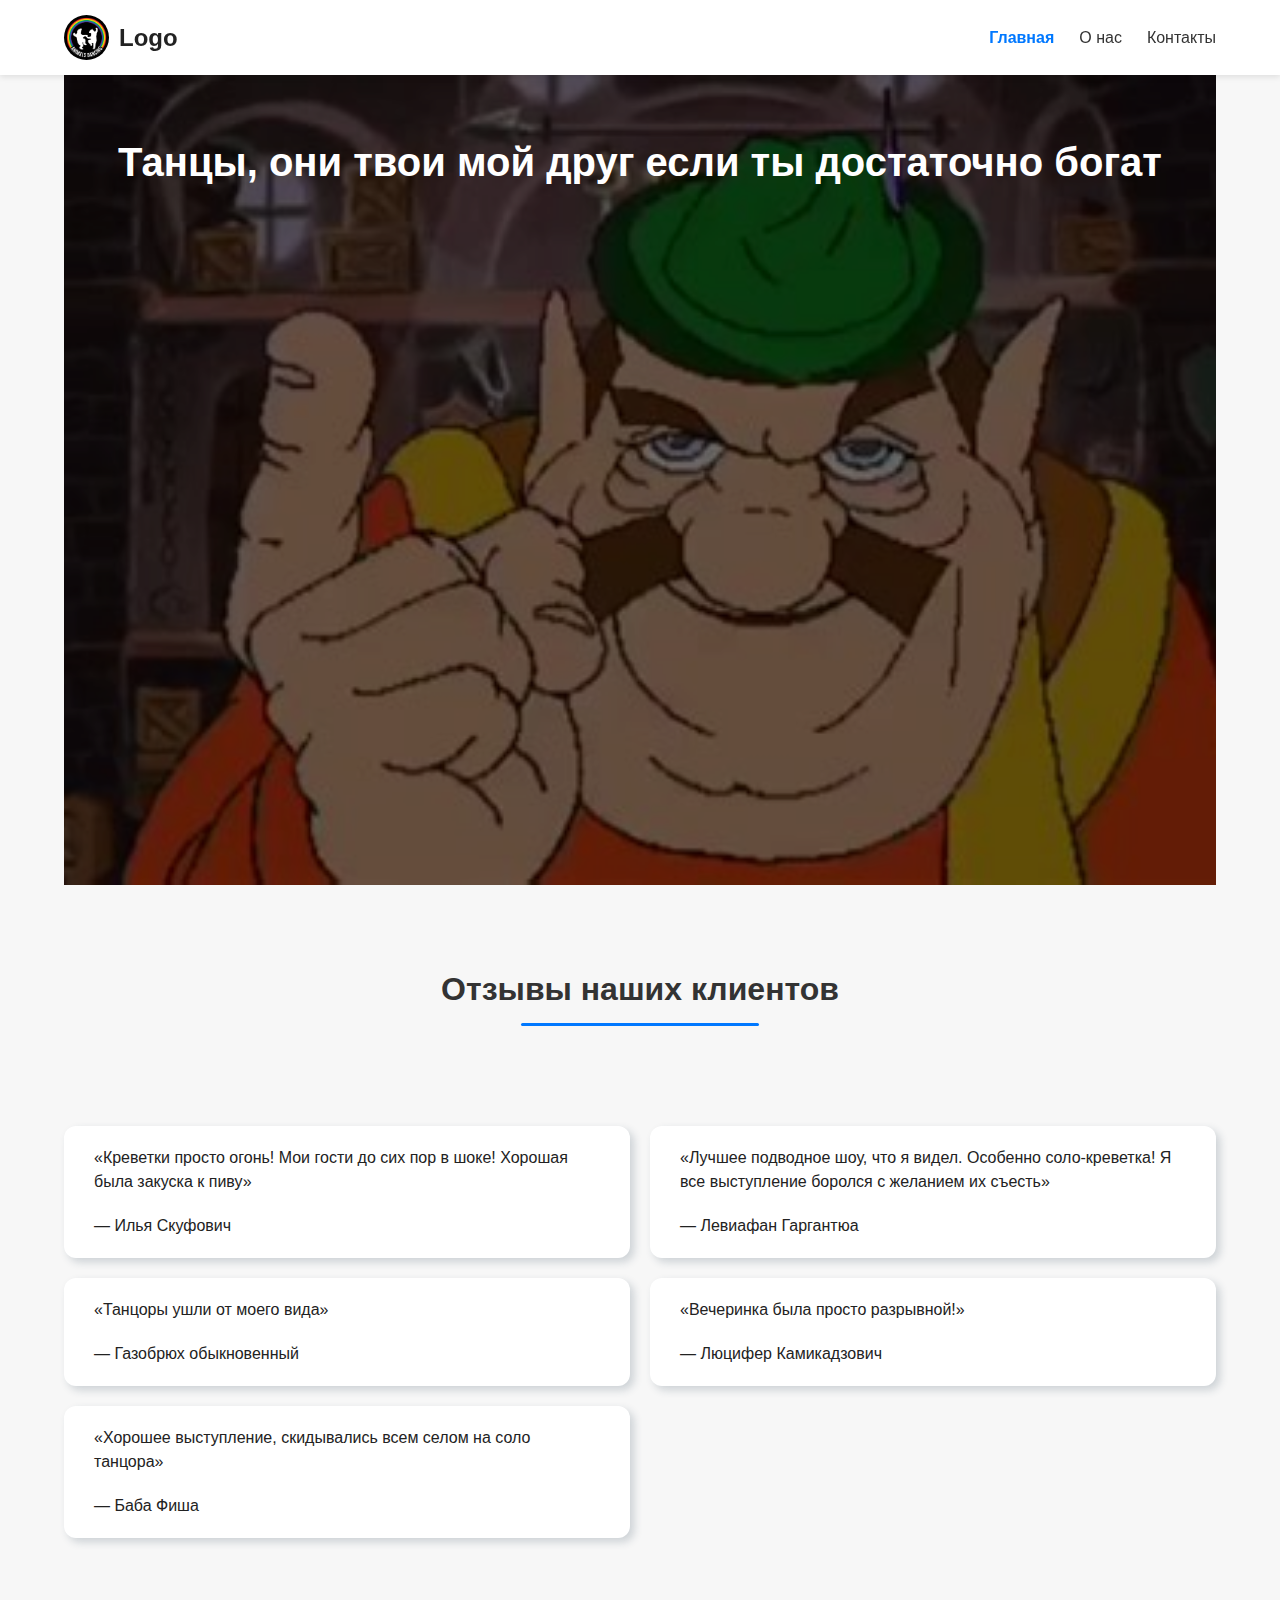
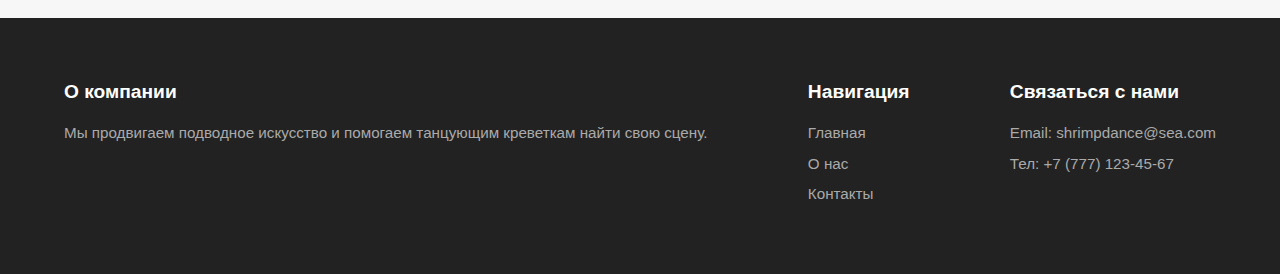
<file: index.html>
<!DOCTYPE html>
<html lang="en">
  <head>
    <meta charset="UTF-8" />
    <meta name="viewport" content="width=device-width, initial-scale=1.0" />
    <title>Главная</title>
    <link rel="stylesheet" href="style.css" />
  </head>
  <body>
    <header>
      <div class="logo">
        <img src="./images/logo.jpg" alt="" />
        <h2>Logo</h2>
      </div>
      <div id="burger">
        <div></div>
        <div></div>
        <div></div>
      </div>
      <nav class="nav">
        <ul>
          <li><a href="index.html#main" class="active">Главная</a></li>
          <li><a href="about.html">О нас</a></li>
          <li><a href="contact.html">Контакты</a></li>
        </ul>
      </nav>
    </header>

    <main>
      <section id="main">
        <div class="container">
          <div class="hero-container">
            <img src="./images/morshy.jpg" />
            <div class="black"></div>
            <div class="hero-text">
              <h2>Танцы, они твои мой друг если ты достаточно богат</h2>
            </div>
          </div>
        </div>
      </section>

      <section id="reviews">
        <div class="container">
          <div class="sect-text">
            <h2>Отзывы наших клиентов</h2>
          </div>
          <div class="reviews">
            <div class="review">
              <p>«Креветки просто огонь! Мои гости до сих пор в шоке! Хорошая была закуска к пиву»</p>
              <span>— Илья Скуфович</span>
            </div>
            <div class="review">
              <p>
                «Лучшее подводное шоу, что я видел. Особенно соло-креветка! Я все выступление боролся с желанием их съесть»
              </p>
              <span>— Левиафан Гаргантюа</span>
            </div>
            <div class="review">
              <p>«Танцоры ушли от моего вида»</p>
              <span>— Газобрюх обыкновенный</span>
            </div>
            <div class="review">
              <p>«Вечеринка была просто разрывной!»</p>
              <span>— Люцифер Камикадзович</span>
            </div>
            <div class="review">
              <p>«Хорошее выступление, скидывались всем селом на соло танцора»</p>
              <span>— Баба Фиша</span>
            </div>
          </div>
        </div>
      </section>
    </main>
    <footer>
      <div class="container">
        <div class="footer-main-content">
          <div class="footer-column">
            <h2>О компании</h2>
            <p>
              Мы продвигаем подводное искусство и помогаем танцующим креветкам
              найти свою сцену.
            </p>
          </div>
          <div class="footer-column">
            <h2>Навигация</h2>
            <a href="index.html">Главная</a>
            <a href="about.html">О нас</a>
            <a href="contact.html">Контакты</a>
          </div>
          <div class="footer-column">
            <h2>Связаться с нами</h2>
            <p>Email: shrimpdance@sea.com</p>
            <p>Тел: +7 (777) 123-45-67</p>
          </div>
        </div>
      </div>
    </footer>
  </body>
  <script src="./script.js"></script>
</html>
</file>
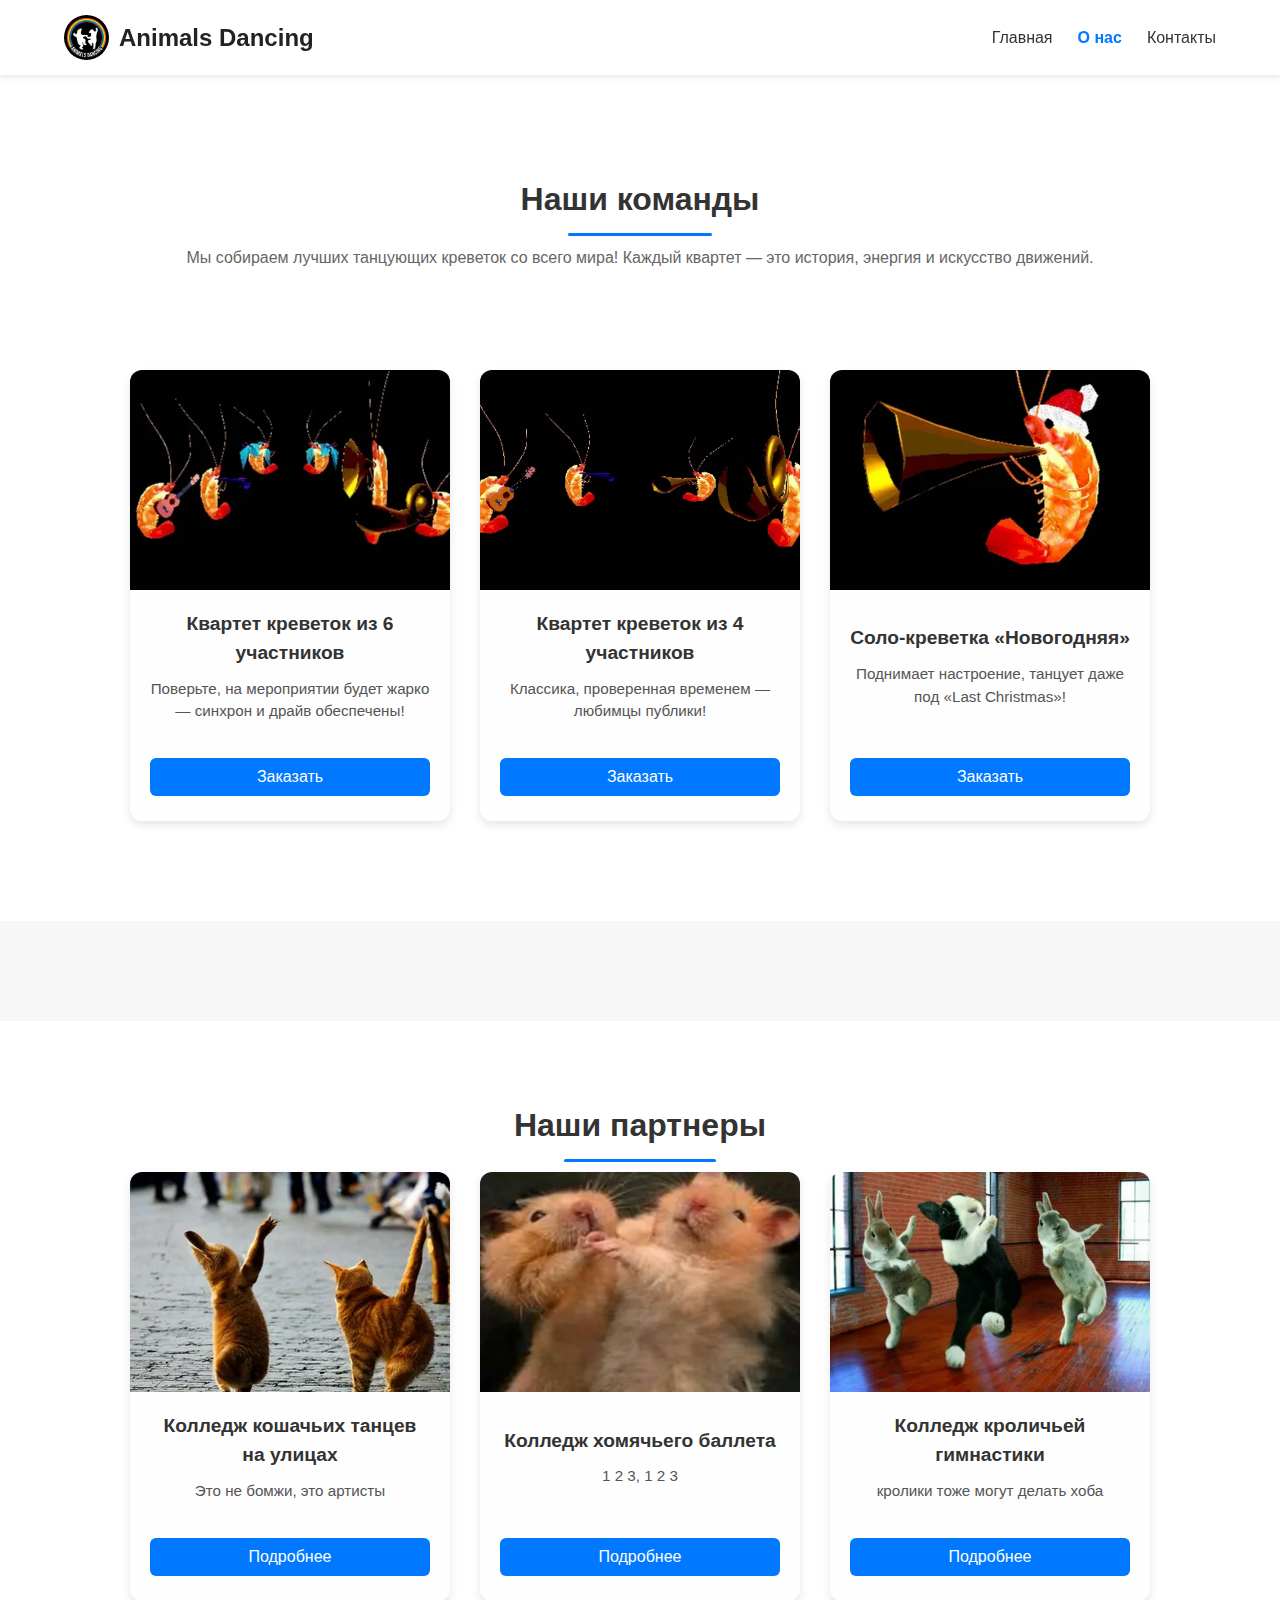
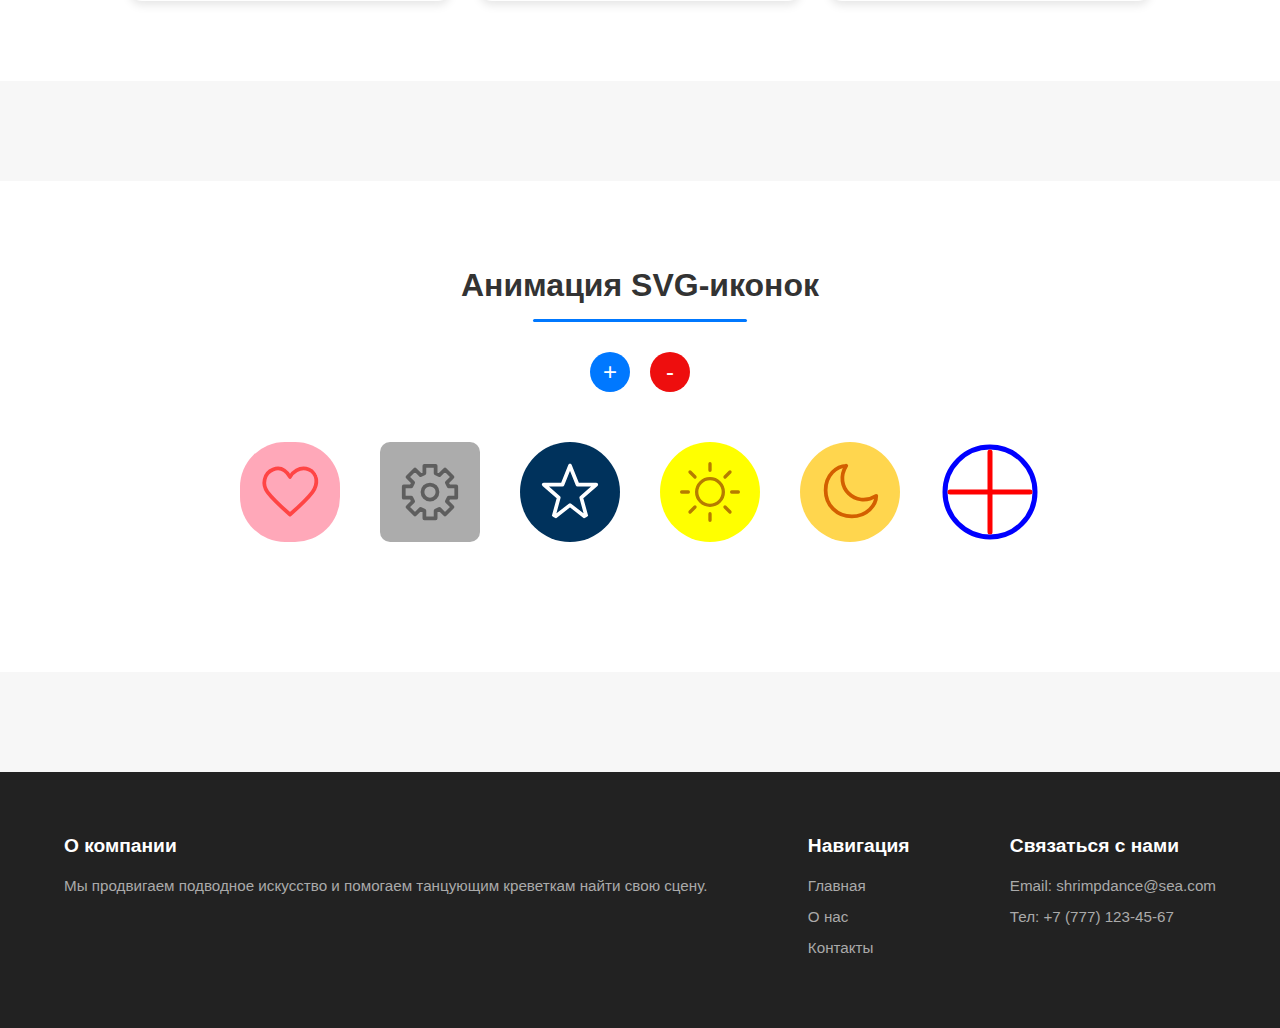
<file: about.html>
<!DOCTYPE html>
<html lang="ru">

<head>
  <meta charset="UTF-8">
  <meta name="viewport" content="width=device-width, initial-scale=1.0">
  <title>О нас</title>
  <link rel="stylesheet" href="style.css">
  <meta name="description" content="страница сайта c информацией о animal dance">
  <meta name="keywords" content="танцы, креветки, партнеры, шоу, подводное искусство, команды">
  <meta name="author" content="Данил">
  <link rel="icon" href="images/logo.jpg" type="image/png">
  <script async src="https://www.googletagmanager.com/gtag/js?id=G-8C5EB3PJE7"></script>
  <script>
    window.dataLayer = window.dataLayer || [];
    function gtag() {
      dataLayer.push(arguments);
    }
    gtag("js", new Date());

    gtag("config", "G-8C5EB3PJE7");
  </script>
</head>

<body>
  <header>
    <div class="logo">
      <img src="./images/logo.jpg" alt="лого сайта">
      <h2>Animals Dancing</h2>
    </div>
    <div id="burger">
      <div></div>
      <div></div>
      <div></div>
    </div>
    <nav class="nav">
      <ul>
        <li><a href="index.html#main">Главная</a></li>
        <li><a href="about.html" class="active">О нас</a></li>
        <li><a href="contact.html">Контакты</a></li>
      </ul>
    </nav>
  </header>

  <main>
    <section id="about">
      <div class="container">
        <div class="sect-text">
          <h2>Наши команды</h2>
          <p style="margin-top: 10px; color: #666">
            Мы собираем лучших танцующих креветок со всего мира! Каждый
            квартет — это история, энергия и искусство движений.
          </p>
        </div>
        <div class="comands-cards">
          <div class="card">
            <div class="img-container">
              <img src="./images/fullshrimp.png" alt="квартет 6 креветок">
            </div>
            <div class="content">
              <h2>Квартет креветок из 6 участников</h2>
              <p>
                Поверьте, на мероприятии будет жарко — синхрон и драйв
                обеспечены!
              </p>
            </div>
            <button>Заказать</button>
          </div>
          <div class="card">
            <div class="img-container">
              <img src="./images/4 shrimp.png" alt="квартет 4 креветок">
            </div>
            <div class="content">
              <h2>Квартет креветок из 4 участников</h2>
              <p>Классика, проверенная временем — любимцы публики!</p>
            </div>
            <button>Заказать</button>
          </div>
          <div class="card">
            <div class="img-container">
              <img src="./images/new year shrimp.png" alt="квартет соло креветки">
            </div>
            <div class="content">
              <h2>Соло-креветка «Новогодняя»</h2>
              <p>Поднимает настроение, танцует даже под «Last Christmas»!</p>
            </div>
            <button>Заказать</button>
          </div>
        </div>
      </div>

    </section>
    <section id="partners">
      <div class="container">
        <div class="container">
          <div class="sect-text">
            <h2>Наши партнеры</h2>
          </div>
          <div class="comands-cards">
            <div class="card">
              <div class="img-container">
                <img src="./images/cats.png" alt="фото танцующих котов">
              </div>
              <div class="content">
                <h2>Колледж кошачьих танцев на улицах</h2>
                <p>Это не бомжи, это артисты</p>
              </div>
              <button>Подробнее</button>
            </div>
            <div class="card">
              <div class="img-container">
                <img src="./images/hamsters.png" alt="фото танцующих хомяков">
              </div>
              <div class="content">
                <h2>Колледж хомячьего баллета</h2>
                <p>1 2 3, 1 2 3</p>
              </div>
              <button>Подробнее</button>
            </div>
            <div class="card">
              <div class="img-container">
                <img src="./images/rabbits.png" alt="фото танцующих кроликов">
              </div>
              <div class="content">
                <h2>Колледж кроличьей гимнастики</h2>
                <p>кролики тоже могут делать хоба</p>
              </div>
              <button>Подробнее</button>
            </div>
          </div>
        </div>
    </section>
    <section id="partners">
      <div class="container">
        <div class="container">
          <div class="sect-text">
            <h2>Анимация SVG-иконок</h2>
          </div>
          <div class="btn-container">

            <button class="btn-plus">+</button>
            <button class="btn-minus">-</button>
          </div>
          <div class="icons">
            <svg class="icon heart" xmlns="http://www.w3.org/2000/svg" width="32" height="32" viewBox="0 0 32 32">
              <title>Сердце</title>
              <path fill="none" stroke="currentColor" stroke-linecap="round" stroke-linejoin="round" stroke-width="2"
                class="draw" d="M4 16C1 12 2 6 7 4s8 2 9 4c1-2 5-6 10-4s5 8 2 12s-12 12-12 12s-9-8-12-12" />
            </svg>
            <svg class="icon gear" xmlns="http://www.w3.org/2000/svg" width="32" height="32" viewBox="0 0 32 32">
              <title>Шестеренка</title>
              <g fill="none" class="draw" stroke="currentColor" stroke-linecap="round" stroke-linejoin="round"
                stroke-width="2">
                <path class="draw"
                  d="M13 2v4l-2 1l-3-3l-4 4l3 3l-1 2H2v6h4l1 2l-3 3l4 4l3-3l2 1v4h6v-4l2-1l3 3l4-4l-3-3l1-2h4v-6h-4l-1-2l3-3l-4-4l-3 3l-2-1V2Z" />
                <circle cx="16" cy="16" r="4" />
              </g>
            </svg>
            <svg class="icon star" xmlns="http://www.w3.org/2000/svg" width="32" height="32" viewBox="0 0 32 32">
              <title>Звезда</title>
              <path fill="none" stroke="currentColor" stroke-linecap="round" stroke-linejoin="round" stroke-width="2"
                class="draw" d="m16 2l4 10h10l-8 7l3 11l-9-7l-9 7l3-11l-8-7h10Z" />
            </svg>
            <svg class="icon sun" xmlns="http://www.w3.org/2000/svg" width="24" height="24" viewBox="0 0 24 24">
              <title>Солнце</title>
              <g fill="none" stroke="currentColor">
                <path class="draw" d="M12 16c-2.206 0-4-1.794-4-4s1.794-4 4-4s4 1.794 4 4s-1.794 4-4 4Z" />
                <path stroke-linecap="round" class="draw"
                  d="M12 3.5v2m8.5 6.5h-2m-13 0h-2m8.5 6.5v2m4.5-13L18 6M6 18l1.5-1.5M6 6l1.5 1.5m9 9L18 18" />
              </g>
            </svg>
            <svg class="icon moon" xmlns="http://www.w3.org/2000/svg" width="32" height="32" viewBox="0 0 32 32">
              <title>Луна</title>
              <path fill="none" stroke="currentColor" stroke-linecap="round" stroke-linejoin="round" stroke-width="2"
                class="draw" d="M14 2C9 2 3 7 3 15s6 14 14 14s13-6 13-11C19 25 7 13 14 2" />
            </svg>
            <svg class="icon my-icon" width="100" height="100" viewBox="0 0 100 100" xmlns="http://www.w3.org/2000/svg">
              <title>Крест в круге</title>
              <circle class="my-circle" cx="50" cy="50" r="45" fill="none" stroke="currentColor" stroke-width="5" />
              <line class="my-line" x1="50" y1="10" x2="50" y2="90" stroke="currentColor" stroke-width="5"
                stroke-linecap="round" />
              <line class="my-line" x1="10" y1="50" x2="90" y2="50" stroke="currentColor" stroke-width="5"
                stroke-linecap="round" />
            </svg>


          </div>
    </section>
  </main>

  <footer>
    <div class="container">
      <div class="footer-main-content">
        <div class="footer-column">
          <h2>О компании</h2>
          <p>
            Мы продвигаем подводное искусство и помогаем танцующим креветкам
            найти свою сцену.
          </p>
        </div>
        <div class="footer-column">
          <h2>Навигация</h2>
          <a href="index.html">Главная</a>
          <a href="about.html">О нас</a>
          <a href="contact.html">Контакты</a>
        </div>
        <div class="footer-column">
          <h2>Связаться с нами</h2>
          <p>Email: shrimpdance@sea.com</p>
          <p>Тел: +7 (777) 123-45-67</p>
        </div>
      </div>
    </div>
  </footer>

  <script src="./script.js"></script>
</body>

</html>
</file>
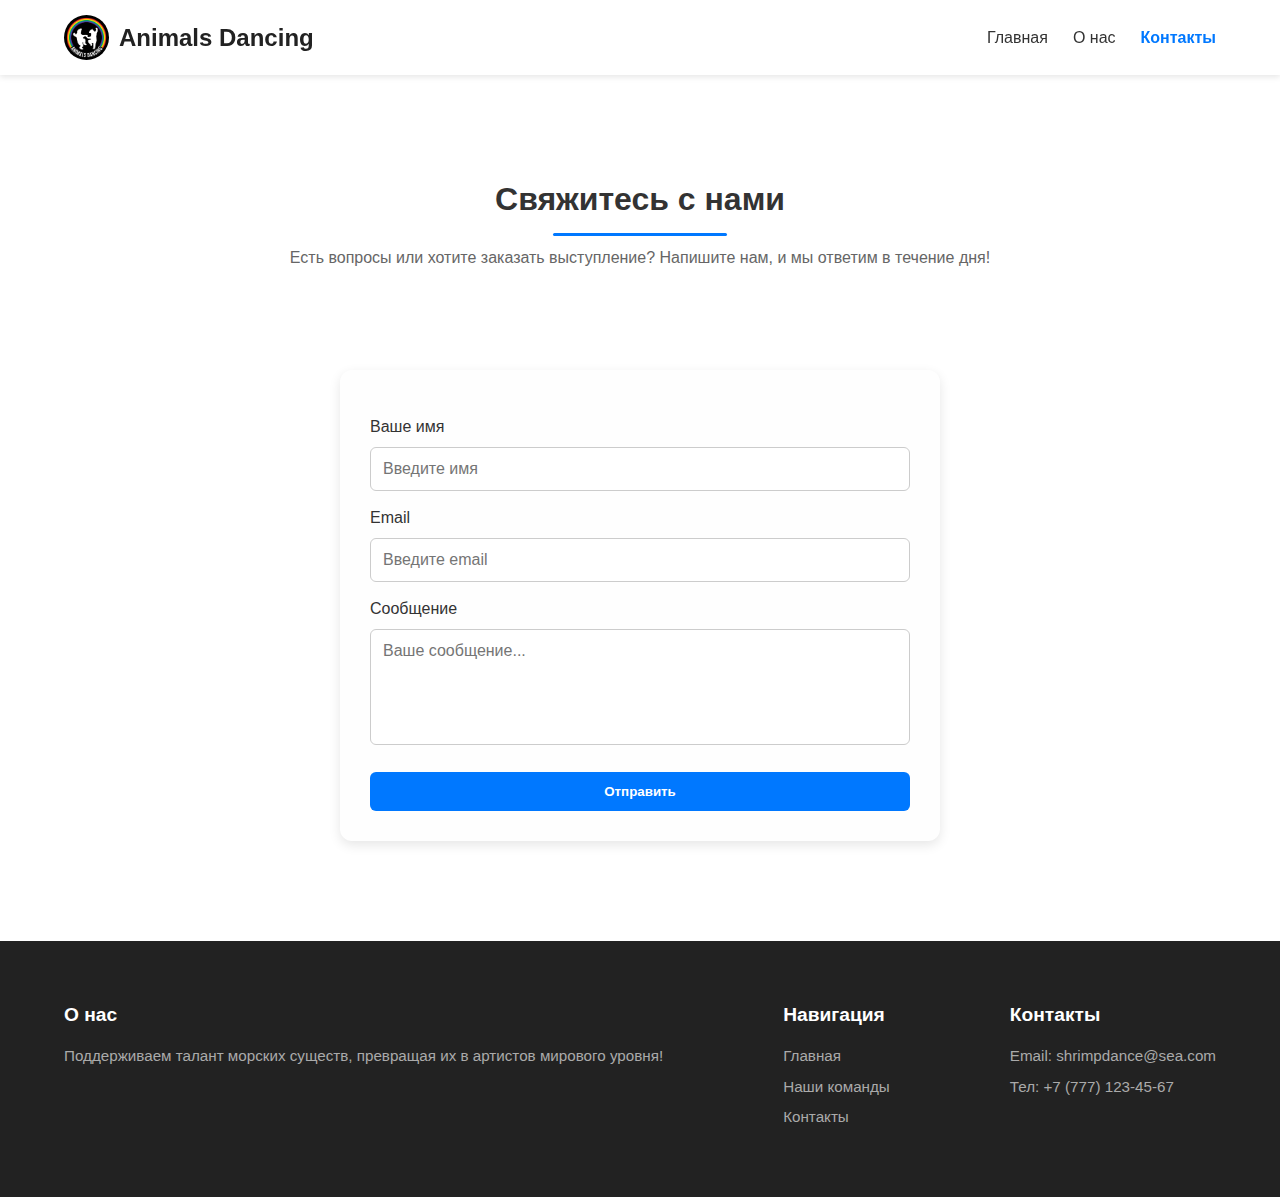
<file: contact.html>
<!DOCTYPE html>
<html lang="ru">
  <head>
    <meta charset="UTF-8" />
    <meta name="viewport" content="width=device-width, initial-scale=1.0" />
    <title>Контакты</title>
    <link rel="stylesheet" href="style.css" />
    <meta
      name="description"
      content="страница сайта animal dance с Контактами"
    />
    <meta name="keywords" content="танцы, креветки, контакты, связь" />
    <meta name="author" content="Данил" />
    <link rel="icon" href="images/logo.jpg" type="image/png" />
    <script
      async
      src="https://www.googletagmanager.com/gtag/js?id=G-8C5EB3PJE7"
    ></script>
    <script>
      window.dataLayer = window.dataLayer || [];
      function gtag() {
        dataLayer.push(arguments);
      }
      gtag("js", new Date());

      gtag("config", "G-8C5EB3PJE7");
    </script>
    <style>
      /* легкая адаптация под форму */
      .contact-section {
        background: #fff;
        padding: 100px 0;
      }
      .contact-form {
        max-width: 600px;
        margin: 0 auto;
        background: #fefefe;
        padding: 30px;
        border-radius: 12px;
        box-shadow: 0 4px 12px rgba(0, 0, 0, 0.1);
      }
      .contact-form label {
        display: block;
        margin-top: 15px;
        color: #333;
        font-weight: 500;
      }
      .contact-form input,
      .contact-form textarea {
        width: 100%;
        padding: 12px;
        margin-top: 8px;
        border: 1px solid #ccc;
        border-radius: 6px;
        resize: none;
        font-size: 1rem;
      }
      .contact-form button {
        margin-top: 20px;
        width: 100%;
        padding: 12px;
        border: none;
        background: #0078ff;
        color: #fff;
        font-weight: 600;
        border-radius: 6px;
        cursor: pointer;
        transition: background 0.3s ease;
      }
      .contact-form button:hover {
        background: #005fcc;
      }
    </style>
  </head>
  <body>
    <header>
      <div class="logo">
        <img src="./images/logo.jpg" alt="лого сайта" />
        <h2>Animals Dancing</h2>
      </div>
      <div id="burger">
        <div></div>
        <div></div>
        <div></div>
      </div>
      <nav class="nav">
        <ul>
          <li><a href="index.html">Главная</a></li>
          <li><a href="about.html">О нас</a></li>
          <li><a href="contact.html" class="active">Контакты</a></li>
        </ul>
      </nav>
    </header>

    <main>
      <section class="contact-section">
        <div class="container">
          <div class="sect-text">
            <h2>Свяжитесь с нами</h2>
            <p style="margin-top: 10px; color: #666">
              Есть вопросы или хотите заказать выступление? Напишите нам, и мы
              ответим в течение дня!
            </p>
          </div>

          <form class="contact-form">
            <label>Ваше имя</label>
            <input type="text" placeholder="Введите имя" required />

            <label>Email</label>
            <input type="email" placeholder="Введите email" required />

            <label>Сообщение</label>
            <textarea rows="5" placeholder="Ваше сообщение..."></textarea>

            <button type="submit">Отправить</button>
          </form>
        </div>
      </section>
    </main>

    <footer>
      <div class="container">
        <div class="footer-main-content">
          <div class="footer-column">
            <h2>О нас</h2>
            <p>
              Поддерживаем талант морских существ, превращая их в артистов
              мирового уровня!
            </p>
          </div>
          <div class="footer-column">
            <h2>Навигация</h2>
            <a href="index.html">Главная</a>
            <a href="about.html">Наши команды</a>
            <a href="contact.html">Контакты</a>
          </div>
          <div class="footer-column">
            <h2>Контакты</h2>
            <p>Email: shrimpdance@sea.com</p>
            <p>Тел: +7 (777) 123-45-67</p>
          </div>
        </div>
      </div>
    </footer>

    <script src="./script.js"></script>
  </body>
</html>
</file>
<file: style.css>
/* ========== ОБЩИЕ СТИЛИ ========== */
* {
    margin: 0;
    padding: 0;
    box-sizing: border-box;
    font-family: "Segoe UI", Arial, sans-serif;
}

body {
    color: #222;
    background-color: #f7f7f7;
    line-height: 1.5;
}

/* Контейнер для центрирования контента */
.container {
    width: 90%;
    max-width: 1200px;
    margin: 0 auto;
}

.full-container {
    width: 100%;
}

/* ========== ХЕДЕР ========== */
header {
    display: flex;
    justify-content: space-between;
    align-items: center;
    background: #fff;
    padding: 15px 5%;
    box-shadow: 0 2px 6px rgba(0, 0, 0, 0.1);
    position: sticky;
    top: 0;
    z-index: 10;
    height: 10%;
}

.logo {
    display: flex;
    align-items: center;
    gap: 10px;
}

.logo img {
    width: 45px;
    height: 45px;
    border-radius: 50%;
    object-fit: cover;
}

.nav ul {
    display: flex;
    list-style: none;
    gap: 25px;
}

.nav a {
    text-decoration: none;
    color: #333;
    font-weight: 500;
    transition: 0.2s ease;
}

.nav a:hover {
    color: #0078ff;
    font-size: 1.1rem;
}

.nav a.active {
    color: #0078ff;
    font-weight: 600;
}

.nav a.active:hover {
    color: #114eff;
    font-size: 1.1rem;
}

/* ========== HERO ========== */
.hero-container {
    position: relative;
    width: 100%;
    height: 90vh;
    overflow: hidden;
    display: flex;
    align-items: center;
    justify-content: center;
}

.hero-container img {
    width: 100%;
    height: 100%;
    object-fit: cover;
    filter: brightness(0.75);
}

.black {
    position: absolute;
    top: 0;
    left: 0;
    width: 100%;
    height: 100%;
    background: rgba(0, 0, 0, 0.4);
}

.hero-text {
    position: absolute;
    color: #fff;
    text-align: center;
    padding: 20px;
    top: 5%;
}

.hero-text h2 {
    font-size: 2.5rem;
    line-height: 1.3;
    white-space: pre-wrap;
}

/* ========== СЕКЦИИ ========== */
section {
    padding: 80px 0;
}

#about,
#partners {
    background: #fff;
    margin-bottom: var(--star-distance);
}
#partners .sect-text
{
    margin-bottom: 10px;
}
.btn-container
{
    display: flex;
    justify-content: center;
    gap: 20px;
    align-items: center;
}
#services {
    background: #e9eef5;
}

.reviews {
    display: grid;
    grid-template-columns: repeat(2, 1fr);
    gap: 20px;
}

.review {
    display: flex;
    flex-direction: column;
    gap: 20px;
    padding: 20px 30px;
    box-shadow: 4px 4px 8px 0px rgba(34, 60, 80, 0.2);
    background-color: #fff;
    border-radius: 12px;
    transition: all 0.3s ease;
}

.review:hover {
    scale: 1.05;
}

/* ========== ФУТЕР ========== */
footer {
    background: #222;
    color: #ccc;
    padding: 60px 0;
}

.footer-main-content {
    display: flex;
    flex-wrap: wrap;
    justify-content: space-between;
    gap: 30px;
}

.footer-column h2 {
    color: #fff;
    margin-bottom: 15px;
    font-size: 1.2rem;
}

.footer-column p,
.footer-column a {
    color: #aaa;
    text-decoration: none;
    display: block;
    margin-bottom: 8px;
    font-size: 0.95rem;
}

.footer-column a:hover {
    color: #fff;
}

#burger {
    display: none;
    flex-direction: column;
    justify-content: space-between;
    width: 30px;
    height: 20px;
    cursor: pointer;
    position: relative;
    z-index: 11;
    /* чтобы был поверх навигации */
}

#burger div {
    width: 100%;
    height: 3px;
    background: #333;
    border-radius: 2px;
    transition: all 0.3s ease;
}

/* ========== ABOUT (НАШИ КОМАНДЫ) ========== */
#about {
    background: #fff;
    padding: var(--star-distance) 0;
}

.sect-text {
    text-align: center;
    margin-bottom: var(--star-distance);
    display: flex;
    flex-direction: column;
    align-items: center;
    justify-content: center;
}

.sect-text h2 {
    font-size: 2rem;
    font-weight: 600;
    color: #333;
    position: relative;
    display: inline-block;
}

.sect-text h2::after {
    content: "";
    display: block;
    width: 60%;
    height: 3px;
    background: #0078ff;
    margin: 10px auto 0;
    border-radius: 2px;
}

/* Контейнер карточек */
.comands-cards {
    display: flex;
    flex-wrap: wrap;
    justify-content: center;
    gap: 30px;
}

/* Каждая карточка */
.card {
    background: #fefefe;
    border-radius: 12px;
    box-shadow: 0 4px 10px rgba(0, 0, 0, 0.1);
    overflow: hidden;
    width: 320px;
    transition: transform 0.3s ease, box-shadow 0.3s ease;
    display: flex;
    flex-direction: column;
    justify-content: space-between;
}

.card:hover {
    transform: translateY(-8px);
    box-shadow: 0 8px 20px rgba(0, 0, 0, 0.15);
}

/* Фото */
.img-container {
    width: 100%;
    height: 220px;
    overflow: hidden;
}

.img-container img {
    width: 100%;
    height: 100%;
    object-fit: cover;
    transition: transform 0.4s ease;
}

.card:hover .img-container img {
    transform: scale(1.05);
}

/* Контент карточки */
.card .content {
    padding: 20px;
    text-align: center;
}

.card .content h2 {
    font-size: 1.2rem;
    margin-bottom: 10px;
    color: #333;
}

.card .content p {
    font-size: 0.95rem;
    color: #555;
}

/* Кнопка */
.card button {
    margin: 15px 20px 25px;
    padding: 10px 0;
    border: none;
    background: #0078ff;
    color: #fff;
    font-weight: 500;
    font-size: 1rem;
    border-radius: 6px;
    cursor: pointer;
    transition: background 0.3s ease;
}

.card button:hover {
    background: #005fcc;
}

li {
    display: flex;
    align-items: center;
    justify-content: center;
}



#main {
    padding: 0;
}

@keyframes OPEN {
    0% {
        max-height: 0;
        padding: 0;
    }

    100% {
        max-height: fit-content;
        padding: 20px 0;

    }
}

.icons {
    display: flex;
    justify-content: center;
    gap: 40px;
    flex-wrap: wrap;
    padding: 50px 0;
}

.icon {
    width: var(--star-distance);
    height: var(--star-distance);
    transition: all 0.5s ease;
    cursor: pointer;
    animation: fade-in 1s ease forwards;
}

.icon:nth-child(1) {
    animation-delay: 0s;
}

.icon:nth-child(2) {
    animation-delay: 0.2s;
}

.icon:nth-child(3) {
    animation-delay: 0.4s;
}

.icon:nth-child(4) {
    animation-delay: 0.6s;
}

.icon:nth-child(5) {
    animation-delay: 0.8s;
}


.icon:hover {
    transform: scale(1.2);
    filter: drop-shadow(0 0 8px #000);
}

.moon {
    background-color: #ffd64e;
    border-radius: 50%;
    padding: 20px;
    color: var(--color-m-w);
}

.moon:hover {
    animation: mooons 2s ease infinite;
}

.sun {
    background-color: #ffff00;
    color: #b67c00;
    border-radius: 50%;
    padding: 10px;
}

.sun:hover {
    animation: sans 20s ease forwards;
}

.heart {
    background-color: #ffa8b9;
    color: #ff4545;
    border-radius: 45%;
    padding: 20px;
    animation: tuc 2s ease infinite;
}


.gear {
    background-color: #acacac;
    color: #5e5e5e;
    border-radius: 10px;
    padding: 20px;
}

.gear:hover {
    animation: rotatess 2s ease infinite;
}

.star {
    background-color: #00325c;
    color: #fff;
    border-radius: 50%;
    padding: 20px;
}

.star.fly {
    animation: stars 3s ease-in-out forwards;
}


.draw {
    stroke: currentColor;
    fill: none;
    stroke-dasharray: 1000;
    stroke-dashoffset: 0;
    transition: stroke 15s ease;
    pointer-events: none;
}

.icon:hover .draw {
    animation: draw 15s linear forwards;
}

.my-icon {
    .my-circle {
        color: #0000ff;
    }

    .my-line {
        color: #ff0000;
    }

    overflow: auto;
}

.my-icon:hover {
    .my-circle {
        animation: circles 2s ease infinite;
    }

    .my-line {
        animation: lines 2s ease infinite;
    }
}

@keyframes circles {
    0% {
        transform: rotate(0deg);

    }

    50% {
        transform: rotate(90deg);
    }

    100% {
        transform: rotate(0deg);

    }
}

@keyframes lines {
    0% {
        transform: skewX(0deg);

    }

    50% {
        transform: skewX(90deg);
    }

    100% {
        transform: skewX(0deg);

    }
}

@keyframes draw {
    from {
        stroke-dashoffset: 1000;
    }

    to {
        stroke-dashoffset: 0;
    }
}

@keyframes fade-in {
    from {
        opacity: 0;
        transform: translateY(30px);
    }

    to {
        opacity: 1;
        transform: translateY(0);
    }
}

@keyframes rotatess {
    0% {
        transform: rotate(90deg);
        border-radius: 10px;
    }

    50% {
        transform: rotate(0deg);

    }

    100% {
        transform: rotate(90deg);
        border-radius: 50%;

    }
}

@keyframes tuc {
    0% {
        transform: scale(1.2);
        filter: drop-shadow(0 0 8px #ffe6eb);

    }

    50% {
        transform: scale(1);

    }

    100% {
        transform: scale(1.2);
        filter: drop-shadow(0 0 8px #ffe6eb);


    }
}


@keyframes sans {
    0% {
        transform: scale(1);
        filter: drop-shadow(0 0 8px #ffff00);

    }

    10% {
        transform: scale(1.2);
        background-color: transparent;
        color: #ffff00;
    }

    100% {
        transform: scale(2);
        rotate: 36000000deg;
        background-color: transparent;
        color: #ffff00;
    }
}

@keyframes mooons {
    0% {
        transform: skewX(0deg) skewY(0deg);
        color: var(--color-m-b);
    }

    10% {
        transform: skewX(30deg) skewY(0deg);
        color: var(--color-m-w);
    }

    20% {
        transform: skewX(0deg) skewY(30deg);
        color: var(--color-m-b);
    }

    30% {
        transform: skewX(-30deg) skewY(0deg);
        color: var(--color-m-w);
    }

    40% {
        transform: skewX(0deg) skewY(-30deg);
        color: var(--color-m-b);
    }

    50% {
        transform: skewX(30deg) skewY(30deg);
        color: var(--color-m-w);
    }

    60% {
        transform: skewX(30deg) skewY(-30deg);
        color: var(--color-m-b);
    }

    70% {
        transform: skewX(-30deg) skewY(30deg);
        color: var(--color-m-w);
    }

    80% {
        transform: skewX(-30deg) skewY(-30deg);
        color: var(--color-m-b);
    }

    90% {
        transform: skewX(15deg) skewY(15deg);
        color: var(--color-m-w);
    }

    100% {
        transform: skewX(0deg) skewY(0deg);
        color: var(--color-m-b);
    }
}

:root {
    --color-m-w: #d35f00;
    --color-m0b: #523c00;
    --star-distance: 150px;
    /* вот, задаём реальное смещение */
}

@keyframes stars {
    0% {
        transform: translate(0, 0);
    }

    10% {
        transform: translateX(calc(var(--star-distance) * 0.5));
    }

    20% {
        transform: translateY(calc(var(--star-distance) * 0.7));
    }

    30% {
        transform: translate(calc(var(--star-distance) * -0.6), calc(var(--star-distance) * 0.3));
    }

    40% {
        transform: translate(calc(var(--star-distance) * 0.2), calc(var(--star-distance) * -0.8));
    }

    50% {
        transform: translate(var(--star-distance), var(--star-distance));
    }

    60% {
        transform: translate(calc(var(--star-distance) * -0.8), var(--star-distance));
    }

    70% {
        transform: translate(var(--star-distance), calc(var(--star-distance) * -0.8));
    }

    80% {
        transform: translate(calc(var(--star-distance) * -0.8), calc(var(--star-distance) * -0.6));
    }

    90% {
        transform: translate(calc(var(--star-distance) * 0.4), calc(var(--star-distance) * -0.4));
    }

    100% {
        transform: translate(0, 0);
    }
}


.btn-plus {
    width: 40px;
    height: 40px;
    background-color: #0078ff;
    color: #fff;
    font-size: 1.5rem;
    border: none;
    border-radius: 50%;
    position: relative;
    cursor: pointer;
    margin-top: 20px;
}
.btn-minus {
    width: 40px;
    height: 40px;
    background-color: #ee0e0e;
    color: #fff;
    font-size: 1.5rem;
    border: none;
    border-radius: 50%;
    position: relative;
    cursor: pointer;
    margin-top: 20px;
}

:root {
    --color-m-w: #d35f00;
    --color-m0b: #523c00;
    --star-distance: 100px;
}


/* ========== АДАПТИВ ========== */
@media (max-width: 768px) {
    header {
        justify-content: space-between;
        flex-direction: row;
        padding: 15px 20px;
        position: fixed;
        top: 0;
        width: 100%;
        background: #fff;
        box-shadow: 0 2px 6px rgba(0, 0, 0, 0.15);
        z-index: 20;
    }

    body {
        padding-top: 80px;
        /* чтобы контент не залезал под фиксированный хедер */
    }

    .logo {
        z-index: 21;
    }

    .nav {
        display: flex;
        position: fixed;
        top: 0;
        left: 0;
        width: 100%;
        height: 100vh;
        background: rgba(255, 255, 255, 1);
        flex-direction: column;
        align-items: center;
        justify-content: center;
        gap: 30px;
        opacity: 0;
        pointer-events: none;
        transform: translateY(-20px);
        transition: all 0.4s ease;
        z-index: 20;
    }

    .nav.active {
        opacity: 1;
        pointer-events: all;
        transform: translateY(0);
        box-shadow: 0 0 20px rgba(0, 0, 0, 0.2);
        backdrop-filter: blur(2px);
        background: rgba(255, 255, 255, 0.75);
    }

    .nav ul {
        flex-direction: column;
        gap: 25px;
    }

    #burger {
        display: flex;
        z-index: 21;
    }

    #burger.active div:nth-child(1) {
        transform: rotate(45deg) translateY(8px);
    }

    #burger.active div:nth-child(2) {
        opacity: 0;
    }

    #burger.active div:nth-child(3) {
        transform: rotate(-45deg) translateY(-8px);
    }


    .hero-text h2 {
        font-size: 1.8rem;
    }

    .comands-cards {
        flex-direction: column;
        align-items: center;
    }

    .card {
        width: 90%;
    }

    .sect-text h2 {
        font-size: 1.6rem;
    }

    .footer-main-content {
        flex-direction: column;
    }

    .reviews {
        grid-template-columns: 1fr;
    }

    .review {
        gap: 40px;
    }
    .icon
    {
        width: 75px;
        height: 75px;
        padding: 10px;
    }
}
</file>
